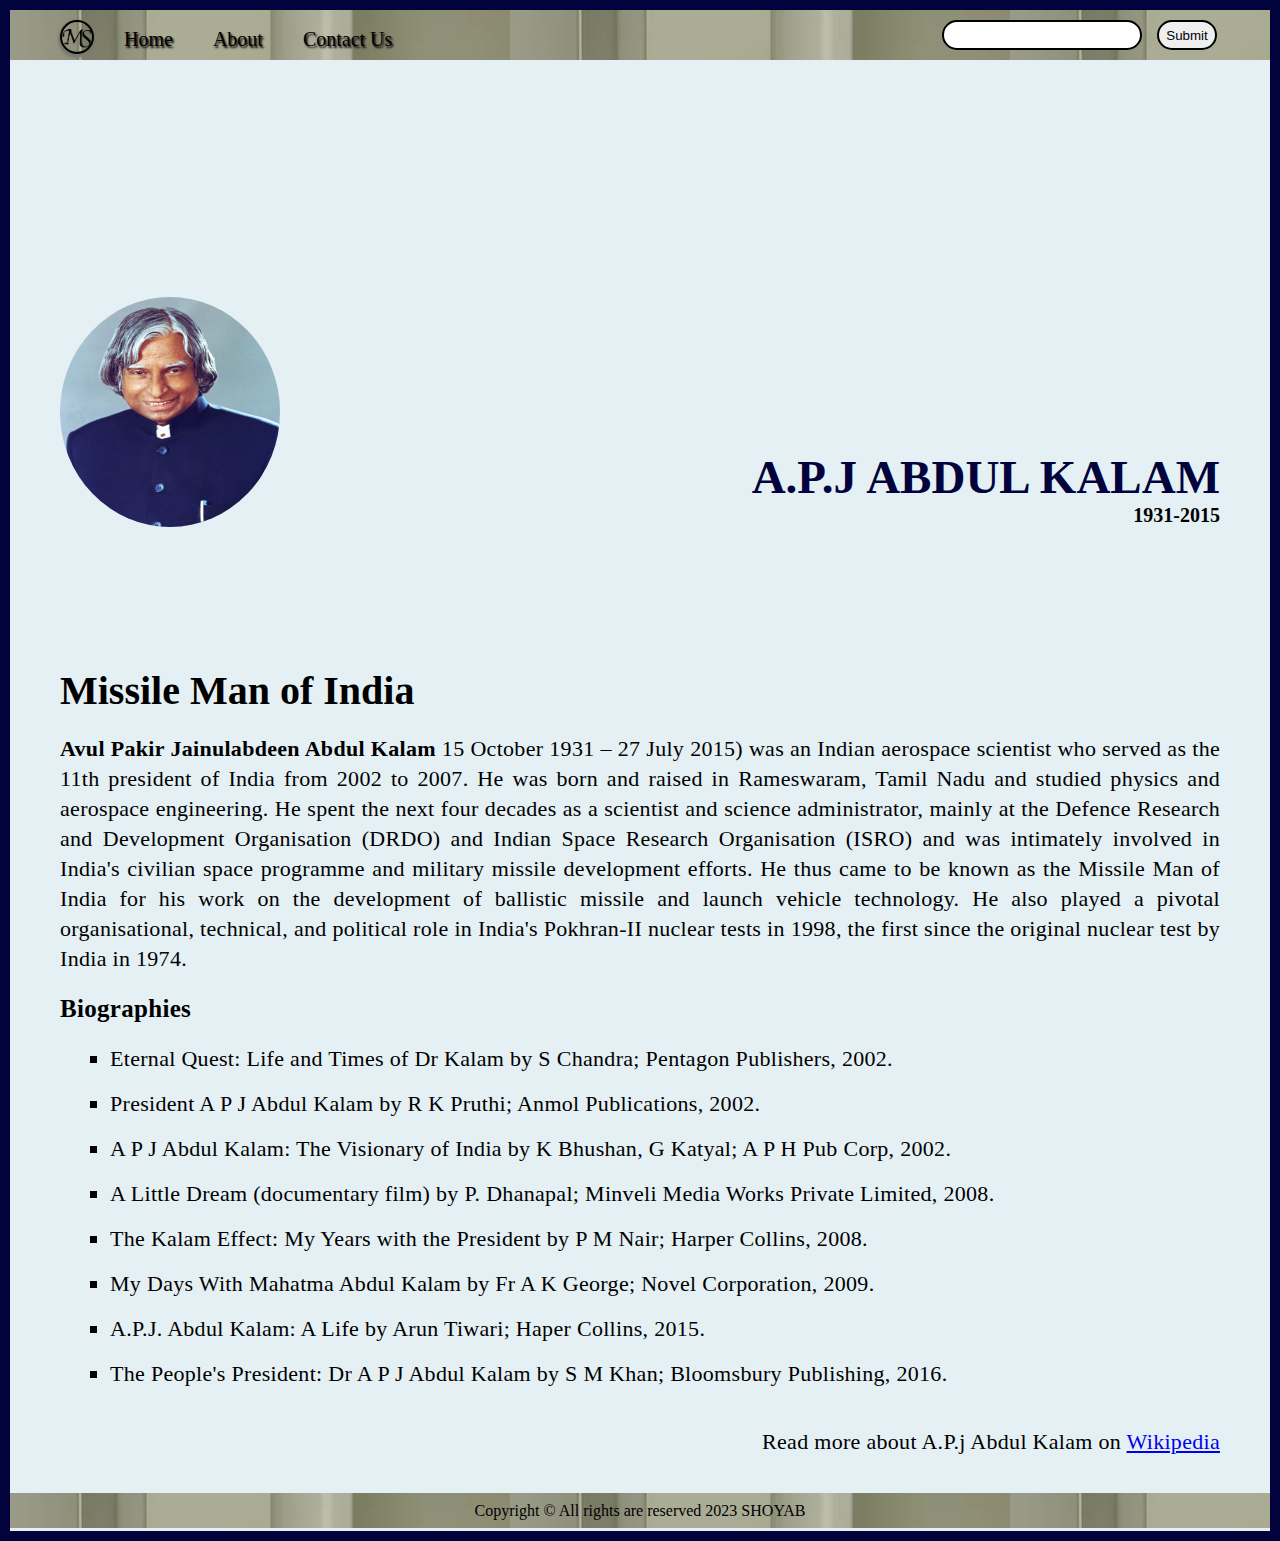
<file: 1. Tribute Web/Tribute_web.html>
<!DOCTYPE html>
<html lang="en">

<head>
    <meta charset="UTF-8">
    <meta http-equiv="X-UA-Compatible" content="IE=edge">
    <meta name="viewport" content="width=device-width, initial-scale=1.0">
    <title>Tribute Website | A.P.J Abdul Kalam</title>
    <link rel="stylesheet" href="tribute.css">
    
</head>

<body>
    <div class="main-box">
        <nav class="navbar bgc ht">
            <div class="nav-left">

                <ul class="nav-list vi">
                    <div class="logo">
                        <a href="index.html"><img src="1.png" alt="Home"></a>
                    </div>
                    <li><a href="#Home">Home</a></li>
                    <li><a href="#About">About</a></li>
                    <li><a href="#Contact Us">Contact Us</a></li>
                </ul>
            </div>
            <div class="nav-right vi">
                <input class="btn search" type="search">
                <input class="btn submit" type="submit">
            </div>
            <div class="burger">
                <div class="line"></div>
                <div class="line"></div>
                <div class="line"></div>
            </div>
        </nav>
        <div class="content">
            <div class="top-section">
                <section class="img-section">
                    <img src="2.jpg" alt="Tribute">
                </section>
                <section class="top-content">
                    <h1 class="r">A.P.J ABDUL KALAM</h1>
                    <h4 class="r">1931-2015</h4>
                </section>
            </div>
            <section class="about" id="About">
                <h2>Missile Man of India</h2>
                <p class="section"><strong>Avul Pakir Jainulabdeen Abdul Kalam</strong> 15 October 1931 – 27 July
                    2015) was an Indian aerospace scientist who served as the 11th
                    president of India from 2002 to 2007. He was born and raised in
                    Rameswaram, Tamil Nadu and studied physics and aerospace
                    engineering. He spent the next four decades as a scientist and
                    science administrator, mainly at the Defence Research and
                    Development Organisation (DRDO) and Indian Space Research
                    Organisation (ISRO) and was intimately involved in India's civilian
                    space programme and military missile development efforts. He thus
                    came to be known as the Missile Man of India for his work on the
                    development of ballistic missile and launch vehicle
                    technology. He also played a pivotal organisational,
                    technical, and political role in India's Pokhran-II nuclear tests in
                    1998, the first since the original nuclear test by India in 1974.</p>
            </section>
            <section class="section biography" id="Contact Us">
                <h3>Biographies</h3>
                <div class="bio">
                    <ul type="square">
                        <li>
                            Eternal Quest: Life and Times of Dr Kalam by S Chandra; Pentagon
                            Publishers, 2002.
                        </li>
                        <li>
                            President A P J Abdul Kalam by R K Pruthi; Anmol Publications,
                            2002.
                        </li>
                        <li>
                            A P J Abdul Kalam: The Visionary of India by K Bhushan, G Katyal;
                            A P H Pub Corp, 2002.
                        </li>
                        <li>
                            A Little Dream (documentary film) by P. Dhanapal; Minveli Media
                            Works Private Limited, 2008.
                        </li>
                        <li>
                            The Kalam Effect: My Years with the President by P M Nair; Harper
                            Collins, 2008.
                        </li>
                        <li>
                            My Days With Mahatma Abdul Kalam by Fr A K George; Novel
                            Corporation, 2009.
                        </li>
                        <li>
                            A.P.J. Abdul Kalam: A Life by Arun Tiwari; Haper Collins, 2015.
                        </li>
                        <li>
                            The People's President: Dr A P J Abdul Kalam by S M Khan;
                            Bloomsbury Publishing, 2016.
                        </li>
                    </ul>
                </div>
            </section>
            <section class=" section bottom">Read more about A.P.j Abdul Kalam on
                <a href="https://en.wikipedia.org/wiki/A._P._J._Abdul_Kalam">Wikipedia</a>
            </section>
            <br>
            <footer>
                Copyright &copy; All rights are reserved 2023 SHOYAB
            </footer>
        </div>
    </div>
</body>
<script src="tribute.js"></script>

</html>
</file>
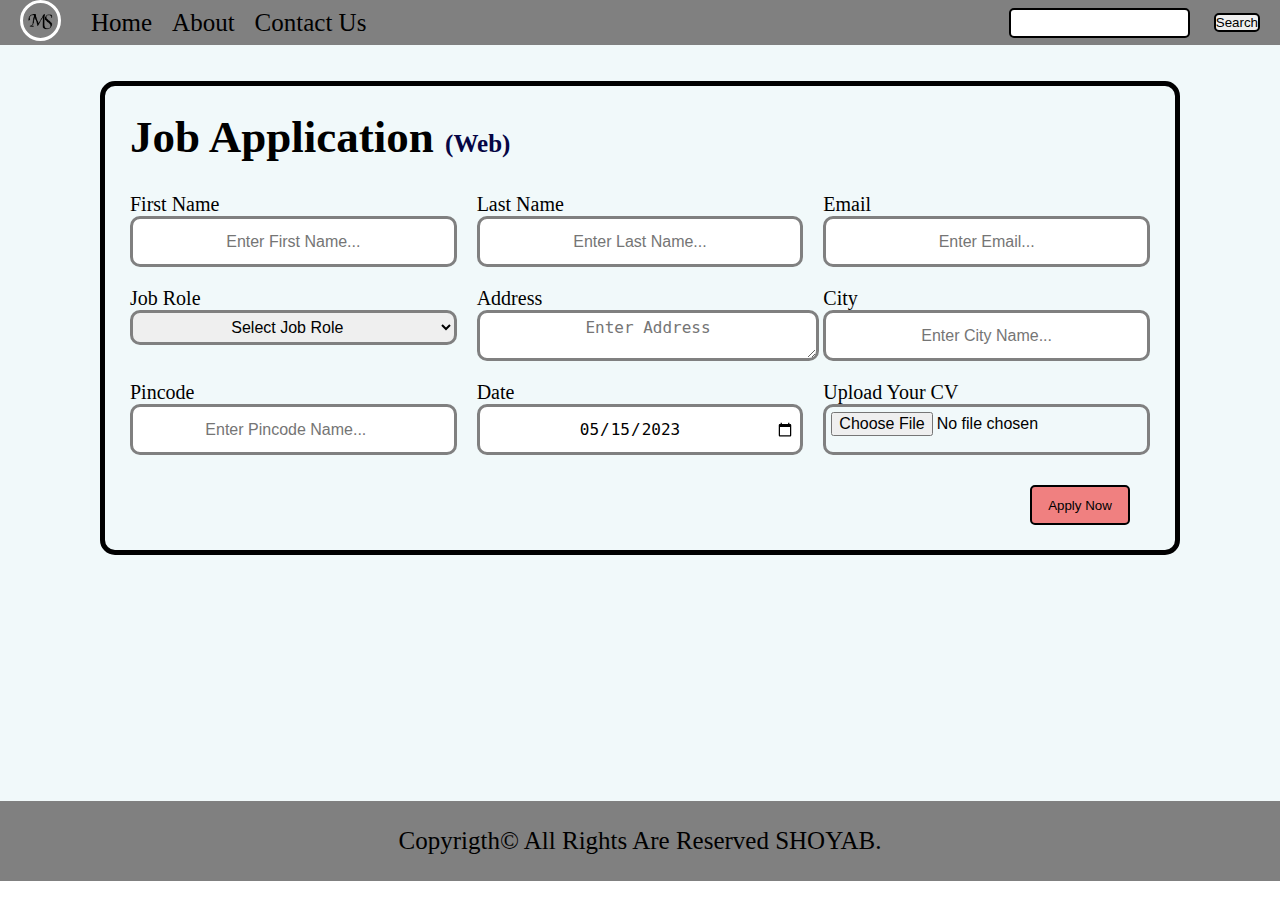
<file: 2. Job Application/Job_application.html>
<!DOCTYPE html>
<html lang="en">

<head>
    <meta charset="UTF-8">
    <meta http-equiv="X-UA-Compatible" content="IE=edge">
    <meta name="viewport" content="width=device-width, initial-scale=1.0">
    <title>Job Application</title>
    <link rel="stylesheet" href="Job_application.css">
</head>

<body>
    <div class="box-main">
        <nav class="navbar bgc h-nav">
            <ul class="nav-list v-class">
                <div class="logo"><a href="index.html"><img src="1.png" alt="logo"></a></div>
                <li><a href="#Home">Home</a></li>
                <li><a href="#About">About</a></li>
                <li><a href="#Contact">Contact Us</a></li>
            </ul>
            <div class="right-nav v-class">
                <input class="btn" type="search" name="search" id="search">
                <button class="btn" id="button">Search</button>
            </div>
            <div class="burger">
                <div class="line"></div>
                <div class="line"></div>
                <div class="line"></div>
            </div>
        </nav>
        <div class="content">
            <h1>Job Application <span class="web">(Web)</span></h1>

            <form action="">
                <div class="form_container">
                    <div class="form_control">
                        <label for="first_name"> First Name </label>
                        <input id="first_name" name="first_name" placeholder="Enter First Name..." />
                    </div>
                    <div class="form_control">
                        <label for="last_name"> Last Name </label>
                        <input id="last_name" name="last_name" placeholder="Enter Last Name..." />
                    </div>
                    <div class="form_control">
                        <label for="email"> Email </label>
                        <input type="email" id="email" name="email" placeholder="Enter Email..." />
                    </div>
                    <div class="form_control">
                        <label for="job_role"> Job Role </label>
                        <select id="job_role" name="job_role">
                            <option value="">Select Job Role</option>
                            <option value="frontend">Frontend Developer</option>
                            <option value="backend">Backend Developer</option>
                            <option value="full_stack">Full Stack Developer</option>
                            <option value="ui_ux">UI UX Designer</option>
                        </select>
                    </div>
                    <div class="form_control">
                        <label for="address"> Address </label>
                        <textarea id="address" name="address" row="4" cols="50" placeholder="Enter Address"></textarea>
                    </div>
                    <div class="form_control">
                        <label for="city"> City </label>
                        <input id="city" name="city" placeholder="Enter City Name..." />
                    </div>
                    <div class="form_control">
                        <label for="pincode"> Pincode </label>
                        <input type="number" id="pincode" name="pincode" placeholder="Enter Pincode Name..." />
                    </div>
                    <div class="form_control">
                        <label for="date"> Date </label>
                        <input value="2023-05-15" type="date" id="date" name="date" />
                    </div>
                    <div class="form_control">
                        <label for="upload"> Upload Your CV </label>
                        <input type="file" id="upload" name="upload" />
                    </div>
                </div>
                <div class="button_container">
                    <button type="submit">Apply Now</button>
                </div>
            </form>
        </div>
    </div>
    <footer class="bgc">
        Copyrigth&copy; All Rights Are Reserved SHOYAB.
    </footer>
</body>
<script src="Job_application.js"></script>

</html>
</file>
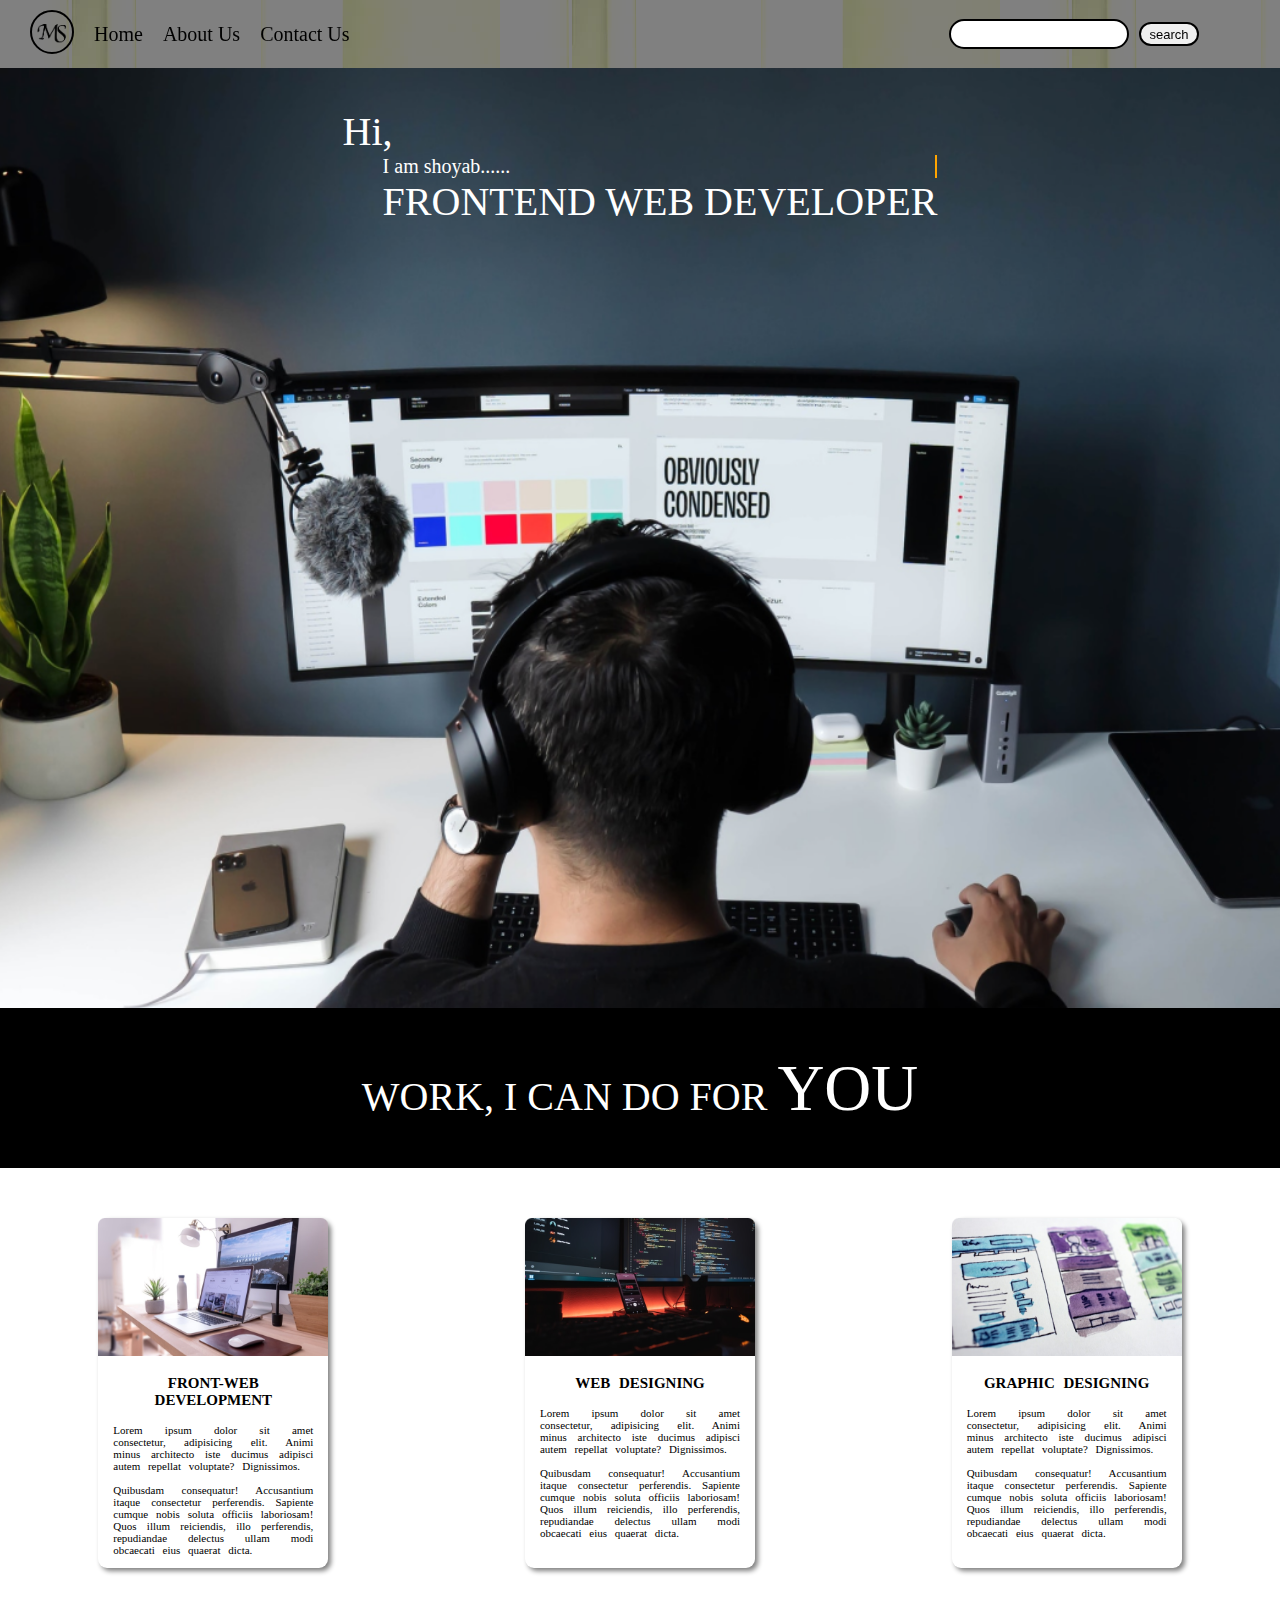
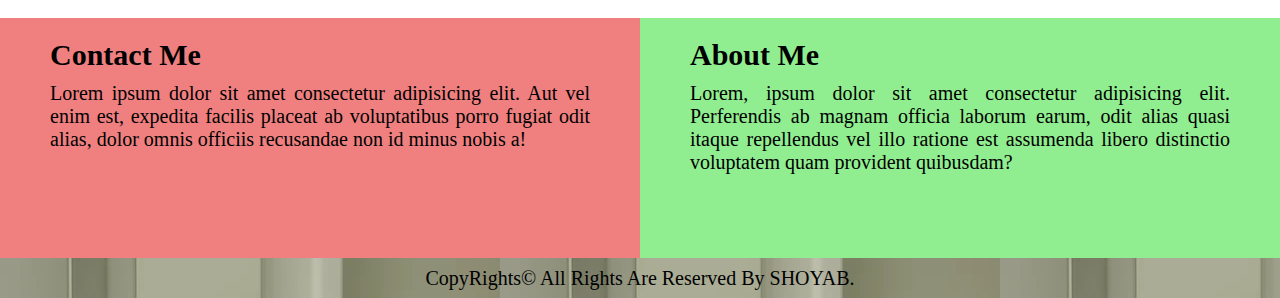
<file: 4. Landing Page/Landing_Page.html>
<!DOCTYPE html>
<html lang="en">

<head>
    <meta charset="UTF-8">
    <meta http-equiv="X-UA-Compatible" content="IE=edge">
    <meta name="viewport" content="width=device-width, initial-scale=1.0">
    <title>Landing Developer </title>
    <link rel="stylesheet" href="Landing_Page.css">
</head>

<body>
    <nav class="navbar bgc h-nav">
        <div class="nav_left v-class">
            <div class="logo"><a href="index.html"><img src="1.png" alt="logo"></a></div>
            <li><a href="#Home">Home</a></li>
            <li><a href="#About">About Us</a></li>
            <li><a href="#Contact Us">Contact Us</a></li>
        </div>
        <div class="nav_right v-class">
            <input type="search" id="search" class="btn">
            <button class="btn sm">search</button>
        </div>
        <div class="burger">
            <div class="line"></div>
            <div class="line"></div>
            <div class="line"></div>
        </div>
    </nav>
    <section class="sec-1">
        <div class="upper-image">
            <p class="img-text-1">
                <span> Hi,</span> <span class="shoyab"> I am shoyab......</span>
                <span class="big">FRONTEND WEB DEVELOPER</span>
            </p>
        </div>
        <div class="img-text-2">
            <p class="small2">WORK, I CAN DO FOR <span class="big2">YOU</span></p>
        </div>
    </section>
    <setion class="sec-2">
        <div class="container">
            <div class="grid_item">
                <div class="sec2-box">
                    <img src="2.png" alt="Web Development">
                    <h3 class="ht">FRONT-WEB DEVELOPMENT</h3>
                    <p class="box-text">
                        Lorem ipsum dolor sit amet consectetur, adipisicing elit. Animi minus architecto iste ducimus
                        adipisci
                        autem repellat voluptate? Dignissimos.
                        <br><br>
                        Quibusdam consequatur! Accusantium itaque consectetur perferendis. Sapiente cumque nobis soluta
                        officiis
                        laboriosam!
                        Quos illum reiciendis, illo perferendis, repudiandae delectus ullam modi obcaecati eius quaerat
                        dicta.
                    </p>
                </div>
            </div>
            <div class="grid_item">
                <div class="sec2-box">
                    <img src="3.png" alt="mobile Development">
                    <h3 class="ht">WEB DESIGNING</h3>
                    <p class="box-text">
                        Lorem ipsum dolor sit amet consectetur, adipisicing elit. Animi minus architecto iste ducimus
                        adipisci
                        autem repellat voluptate? Dignissimos.
                        <br><br>
                        Quibusdam consequatur! Accusantium itaque consectetur perferendis. Sapiente cumque nobis soluta
                        officiis
                        laboriosam!
                        Quos illum reiciendis, illo perferendis, repudiandae delectus ullam modi obcaecati eius quaerat
                        dicta.
                    </p>
                </div>
            </div>
            <div class="grid_item">
                <div class="sec2-box">
                    <img src="4.png" alt="uiux Development">
                    <h3 class="ht">GRAPHIC DESIGNING</h3>
                    <p class="box-text">
                        Lorem ipsum dolor sit amet consectetur, adipisicing elit. Animi minus architecto iste ducimus
                        adipisci
                        autem repellat voluptate? Dignissimos.
                        <br><br>
                        Quibusdam consequatur! Accusantium itaque consectetur perferendis. Sapiente cumque nobis soluta
                        officiis
                        laboriosam!
                        Quos illum reiciendis, illo perferendis, repudiandae delectus ullam modi obcaecati eius quaerat
                        dicta.
                    </p>
                </div>
            </div>
        </div>
    </setion>
    <section class="sec-3">
        <div class="bottom-content" id="contact">
            <h3 class="sec-3-h">Contact Me</h3>
            <p class="tx">
                Lorem ipsum dolor sit amet consectetur adipisicing elit. Aut vel enim est, expedita facilis placeat ab
                voluptatibus porro fugiat odit alias, dolor omnis officiis recusandae non id minus nobis a!
            </p>
        </div>
        <div class="bottom-content" id="about">
            <h3 class="sec-3-h">About Me</h3>
            <p class="tx">Lorem, ipsum dolor sit amet consectetur adipisicing elit. Perferendis ab magnam officia
                laborum earum,
                odit alias quasi itaque repellendus vel illo ratione est assumenda libero distinctio voluptatem quam
                provident quibusdam?</p>
        </div>
    </section>
    <footer>
        CopyRights&copy; All Rights Are Reserved By SHOYAB.
    </footer>
</body>
<script src="Landing_Page.js"></script>

</html>
</file>
<file: 1. Tribute Web/tribute.css>
* {
    margin: 0px;
    padding: 0px;
}

html {
    scroll-behavior: smooth;
}

.main-box {
    min-height: 169vh;
    border: 10px solid rgb(2, 2, 61);
    padding: 0px 50px;
    background-color: rgb(228, 240, 244);
}

.navbar {
    display: flex;
    height: 30px;
    margin: 0px -50px;
    padding-top: 10px;
    padding-bottom: 10px;
    background-image: url(3.jpg);
    position: sticky;
    top: 0;
}

.nav-left {
    width: 70%;
    padding-left: 50px;
}

.nav-left ul {
    display: flex;
    align-items: center;
    font-size: 20px;
}

.logo img {
    width: 30px;
    border: 2px solid black;
    border-radius: 50%;
    margin-right: 10px;
    box-shadow: 0px 2px 2px 2px rgb(123, 122, 114);
}

.logo :hover {
    border-color: rgb(60, 26, 26);
}

.nav-left li {
    list-style: none;
    display: flex;
    float: left;
    padding: 0px 20px;
}

.nav-left li a {
    text-decoration: none;
    color: black;
    text-shadow: 1.5px 1.5px 2px;
}

.nav-left li :hover {
    color: rgb(53, 22, 22);
}

.nav-right {
    display: flex;
    justify-content: center;
    align-items: center;
    padding-right: 42px;

}

.burger {
    margin: 10px;
    display: none;
    position: absolute;
    right: 5%;
    cursor: pointer;
}

.line {
    width: 30px;
    height: 3px;
    background-color: black;
    margin: 5px 0px;
}

.btn {
    display: flex;
    justify-content: center;
    align-items: center;
    border: 2px solid black;
    border-radius: 40px;
    height: 30px;
}

.search {
    width: 200px;
    font-size: 16px;
    padding: 10px;
    margin-right: 15px;
}

.submit {
    width: 60px;
}

.top-section {
    display: flex;
    margin-top: 35px;
    height: 48vh;
    justify-content: space-between;
    align-items: flex-end;
}

.top-section img {
    display: flex;
    width: 220px;
    height: 230px;
    border-radius: 50%;
}

.top-content h1 {
    display: flex;
    font-size: 47px;
    color: rgb(2, 2, 61);
}

.top-content h4 {
    display: flex;
    font-size: 20px;
    justify-content: flex-end;
}

.about h2 {
    margin-top: 140px;
    font-size: 40px;
}

.about p {
    text-align: justify;
}

.biography h3 {
    font-size: 25px;
    padding-bottom: 20px;
}

.section {
    padding-top: 20px;
    font-size: 22px;
    line-height: 30px;
    letter-spacing: 0.3px;
}

.bio ul {
    margin-left: 50px;
}

.bio li {
    margin-bottom: 15px;
}

.bottom {
    text-align: right;
    font-size: 22px;
    margin: 18px 0px;
}

footer {
    height: 35px;
    margin: 0px -50px;
    background-image: url(3.jpg);
    display: flex;
    justify-content: center;
    align-items: center;
}




/* Responsive css codes */
@media screen and (max-width:820px) {
    .main-box {
        padding: 0px 15px;
        min-height: 130px;
    }

    .navbar {
        margin: 0px -15px;
        padding: 10px 15px;
        height: 60vh;
        align-items: center;
    }

    .logo img {
        margin-top: 8px;
    }

    .nav-list {
        flex-direction: column;
    }

    .nav-list li {
        margin: 8px 0px;
    }

    .navbar {
        flex-direction: column;
        padding: 0px;
        transition: all 1s ease-in-out;
    }

    .nav-left {
        padding-left: 0px;
    }

    .nav-right {
        padding-right: 0px;
        display: revert;
    }

    .ht {
        height: 50px;
    }

    .vi {
        opacity: 0;
    }

    .btn {
        margin: 5px auto;
    }

    .search {
        margin: 0px;
    }

    .burger {
        display: block;
    }

    .top-content {
        flex-direction: column-reverse;
        max-width: 100%;
    }

    .top-section img {
        width: 180px;
        height: 180px;
    }

    .top-section {
        height: 33vh;
        align-items: center;
        flex-direction: column;
    }

    h4.r {
        justify-content: center;
    }

    h1.r {
        text-align: center;
        margin-top: 20px;
    }

    .about h2 {
        text-align: center;
    }

    .section {
        font-size: 18px;
    }

    footer {
        margin: 0px -15px;
        text-align: center;
    }
}

@media screen and (max-width:520px) {
    .top-content h1 {
        font-size: 35px;
    }

    .about h2 {
        margin-top: 170px;
    }
}

@media screen and (max-width:260px) {
    .nav-left li {
        padding: 0px 10px;
    }

    .search {
        width: 150px;
    }

    .top-section img {
        width: 150px;
        height: 150px;
    }

    .top-content h1 {
        font-size: 20px;
    }

    .about h2 {
        margin-top: 130px;
        font-size: 25px;
    }

    .bio ul {
        margin-left: 20px;
    }

    .bottom {
        text-align: left;
        margin: 0px 0px;
    }
}
</file>
<file: 2. Job Application/Job_application.css>
* {
    margin: 0px;
    padding: 0px;
}

.box-main {
    background-color: rgb(241, 249, 250);
    min-height: 89vh;
}

.logo {
    display: flex;
    justify-content: center;
    margin: 0px 20px;
}

.logo img {
    width: 25px;
    border: 3px solid white;
    border-radius: 50px;
    padding: 5px;
}

.navbar {
    display: flex;
    align-items: center;
    justify-content: center;
    position: sticky;
    top: 0;
    transition: all 0.7s ease-in-out;
}

.bgc {
    background-color: gray;
}

.nav-list {
    display: flex;
    width: 70%;
    align-items: center;
}

.nav-list li {
    list-style: none;
}

.nav-list li a {
    text-decoration: none;
    color: black;
    margin: 0px 10px;
    font-size: 25px;
}

.nav-list li a:hover {
    color: gray;
}

.right-nav {
    width: 30%;
    text-align: right;
}

.btn {
    margin-right: 20px;
    border: 2px solid black;
    border-radius: 5px;
}

#search {
    height: 30px;
}

.burger {
    position: absolute;
    top: 5px;
    right: 3%;
    cursor: pointer;
    display: none;
}

.line {
    width: 30px;
    height: 4px;
    margin: 5px;
    background-color: black;
}

.content {
    border: 5px solid black;
    min-height: 20vh;
    border-radius: 15px;
    padding: 25px 25px;
    margin: 36px 100px;
}

.content h1 {
    font-size: 45px;
}

.web {
    font-size: 25PX;
    color: rgb(6, 6, 69);
}

.form_container {
    margin-top: 30px;
    display: grid;
    grid-template-columns: repeat(auto-fit, minmax(273px, 1fr));
    gap: 20px;
}

.form_control {
    display: flex;
    flex-direction: column;
}

.form_control label {
    font-size: 20px;
}

.form_control input,
select,
textarea {
    text-align: center;
    height: 35px;
    font-size: 16px;
    border: solid gray;
    border-radius: 10px;
    padding: 5px;
}

textarea {
    width: 100%;
}

input,
select,
textarea:focus {
    outline-color: green;
}

.button_container {
    display: flex;
    justify-content: right;
    margin-top: 30px;
}

.button_container button {
    background-color: lightcoral;
    cursor: pointer;
}

#search {
    border: 2px solid black;
}

.button_container button {
    margin-right: 20px;
    border: 2px solid black;
    height: 40px;
    width: 100px;
    border-radius: 5px;
}

.button_container button:hover {
    background-color: black;
    color: lightcoral;
    border-color: lightcoral;
}

footer {
    display: flex;
    justify-content: center;
    align-items: center;
    height: 80px;
    width: 100%;
    font-size: 25px;
}




/* Responsiveness css */


@media (max-width:824px) {
    .content {
        margin: 12px;
    }

    .button_container {
        margin-top: 10px;
        align-items: center;
    }

    footer {
        height: 70px;
        font-size: 18px;
    }
}






@media (max-width:648px) {
    .nav-list {
        flex-direction: column;
        gap: 10px;
    }

    .navbar {
        flex-direction: column;
        height: 250px;

    }

    .right-nav {
        text-align: center;
    }

    #search {
        width: 100%;
    }

    .burger {
        display: block;
    }

    .h-nav {
        height: 50px;
    }

    .v-class {
        opacity: 0;
    }

    .btn {
        margin-top: 10px;
        margin-right: 0px;
    }

    .content h1 {
        text-align: center;
    }

    .button_container {
        justify-content: center;
        margin-top: 35px;
    }
}

@media (max-width:384px) {
    .content {
        margin: 11px;
    }

    footer {
        font-size: 15px;
    }

    input,
    #job_role {
        width: 200px;
    }

    #job_role {
        width: 215px;
    }

    textarea {
        width: 75%;
    }

    label {
        width: 100px;
    }

    .content {
        padding: 5px;
    }

    .form_control {
        display: grid;
        place-items: center;
    }
}

@media (max-width:290px) {
    .content h1 {
        font-size: 30px;
    }

    input,
    #job_role {
        width: 130px;
    }

    .form_control {
        place-items: flex-start;
    }

    textarea {
        width: 47%;
    }

    .form_container {
        display: flex;
        flex-direction: column;
    }
}
</file>
<file: 4. Landing Page/Landing_Page.css>
* {
    margin: 0px;
    padding: 0px;
}

.logo {
    margin: 0px 10px;
}

.logo img {
    width: 30px;
    border: 2px solid black;
    border-radius: 50%;
    padding: 5px;
}

.navbar {
    position: sticky;
    top: 0;
    display: flex;
    background-color: gray;
    justify-content: center;
    align-items: center;
    padding: 10px 20px;
}

.nav_left {
    width: 70%;
    display: flex;
    align-items: center;
}

.nav_left li {
    list-style: none;
    margin: 10px;
}

.nav_left li a {
    text-decoration: none;
    color: black;
    font-size: 20px;
    width: 10px;
}

.nav_left li a:hover {
    color: rgb(1, 1, 95);
    font-size: 23px;
}

.logo img:hover {
    background-color: rgb(152, 156, 162);
    box-shadow: 0px 0px 8px black;
}

.nav_right {
    width: 30%;
    display: flex;
    text-align: right;
    justify-content: center;
    align-items: center;
}

.btn {
    display: flex;
    justify-content: center;
    align-items: center;
    height: 20px;
    margin: 0px 5px;
    border: 2px solid black;
    border-radius: 40px;
    padding: 10px;
    width: 60px;
    font-size: 13px;
}

.sm {
    cursor: pointer;
}

.sm:hover {
    font-size: 15px;
}

#search {
    width: 180px;
    font-size: 20px;
    height: 30px;
}

.bgc {
    background-image: url(5.jpg);
    background-blend-mode: darken;
}

.burger {
    position: absolute;
    right: 1%;
    top: 18%;
    cursor: pointer;
    display: none;
}

.line {
    background-color: black;
    width: 25px;
    height: 4px;
    margin: 4px;
}

.upper-image {
    background-image: url(6.png);
    display: flex;
    background-position: center;
    background-size: cover;
    justify-content: center;
    min-height: 100vh;
    font-size: 40px;
    color: white;
    padding-top: 40px;
}

.shoyab {
    margin-left: 40px;
    display: flex;
    font-size: 20px;
    overflow: hidden;
    border-right: 2px solid orange;
    white-space: nowrap;
    animation: typing 6s steps(40, end) infinite, blink-caret 0.99s step-end infinite;
}

@keyframes typing {
    from {
        width: 0;
    }

    to {
        width: 23%;
    }
}

@keyframes blink-caret {

    from,
    to {
        border-color: transparent;
    }

    50% {
        border-color: orange;
    }
}

.big {
    margin-left: 40px;
}

.img-text-2 {
    display: flex;
    min-height: 160px;
    background-color: black;
    color: white;
    justify-content: center;
    align-items: center;
}

.small2 {
    font-size: 40px;
}

.big2 {
    font-size: 65px;
}

.grid_item {
    display: flex;
    justify-content: center;
    align-items: center;
}

.sec2-box {
    margin: 50px;
    box-shadow: 3px 3px 5px gray;
    border-radius: 9px;
    width: 230px;
    height: 350px;
    cursor: pointer;
}

.sec2-box:hover {
    transform: scale(1.04);
    box-shadow: 5px 5px 5px gray;
}

.sec2-box img {
    width: 230px;
}

.ht {
    margin: 15px;
    font-size: 15px;
    word-spacing: 5px;
    font-weight: bolder;
    text-align: center;
}

.box-text {
    text-align: justify;
    word-spacing: 5px;
    font-size: 11px;
    margin: 15px;
}

.container {
    display: grid;
    grid-template-columns: repeat(auto-fit, minmax(300px, 1fr));
}

.sec-3 {
    display: flex;
    justify-content: space-between;
    text-align: justify;
}

.bottom-content {
    width: 50%;
    padding: 20px 50px;
    height: 200px;
    font-size: 20px;
}

#contact {
    background-color: lightcoral;
}

#about {
    background-color: lightgreen;
}

.sec-3-h {
    font-size: 30px;
    padding-bottom: 10px;
    cursor: pointer;
}

.sec-3-h:hover {
    font-size: 35px;
    text-shadow: 2px 2px 6px black;
}







footer {
    display: flex;
    height: 40px;
    width: 100%;
    background-image: url(5.jpg);
    background-blend-mode: darken;
    justify-content: center;
    align-items: center;
    font-size: 20px;
}


@media only screen and (max-width:905px) {
    .container {
        grid-template-columns: repeat(auto-fit, minmax(320px, 1fr));
    }

    .bottom-content {
        font-size: 17px;
    }
}

@media only screen and (max-width:765px) {
    .nav_right {
        flex-direction: column;
        justify-content: center;
        align-items: center;
    }

    .sm {
        margin-top: 5px;
    }
}

@media only screen and (max-width:600px) {
    .nav_left {
        flex-direction: column;
    }

    .navbar {
        flex-direction: column;
        transition: all 0.7s ease-in-out;
        height: 250px;
    }

    .nav_right {
        text-align: center;
        display: flex;
        flex-direction: column;
    }

    #search {
        width: 100%;
    }

    .burger {
        display: block;

    }

    .v-class {
        opacity: 0;
    }

    .h-nav {
        height: 25px;
    }

    .upper-image {
        text-align: center;
    }

    .shoyab {
        margin: auto;
    }

    .img-text-2 {
        text-align: center;
    }

    .big2 {
        font-size: 90px;
    }

    .sec-3 {
        flex-direction: column;
        text-align: left;
    }

    .bottom-content {
        width: 100%;
        padding: 20px 0px;
        font-size: 20px;
    }
    .sec-3-h{
        margin-left: 10px;
    }
    .tx{
        margin: 10px;
    }
    footer{
        font-size: 14px;
    }

}

@media only screen and (max-width: 336px) {
    .container {
        grid-template-columns: repeat(auto-fit, minmax(253px, 1fr));
    }
    .bottom-content{
        font-size: 17px;
        text-align: center;
    }
    .upper-image{
        font-size: 30px;
    }
    .small2{
        font-size: 34;
    }
    .big2{
        font-size: 70px;
    }
}

@media only screen and (max-width: 240px) {
    .grid_item {
        width: 95%;
    }
}
</file>
